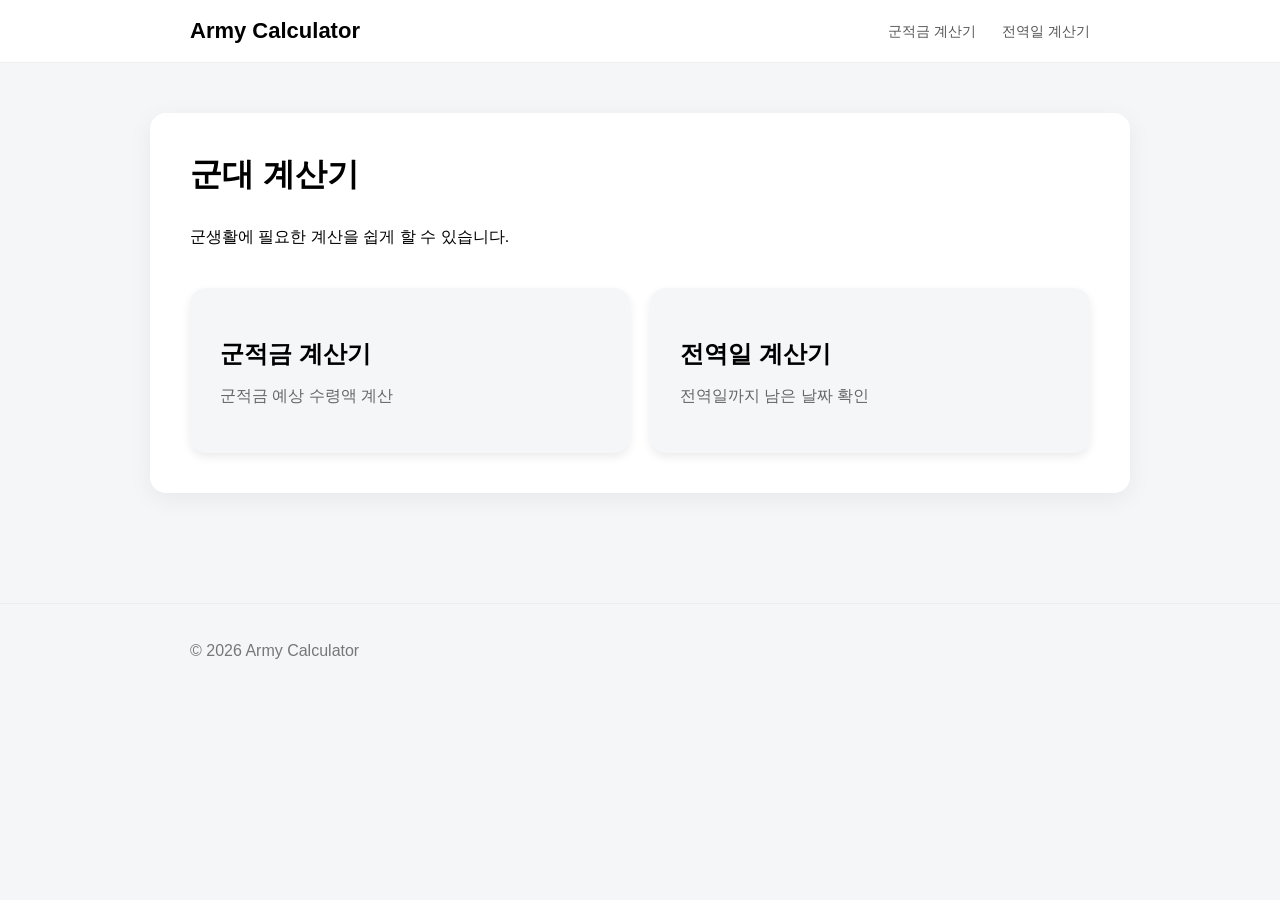
<file: index.html>
<!DOCTYPE html>
<html>
<head>
  <title>군적금 계산기 | 전역일 계산기</title>
  <meta name="description" content="군인들을 위한 계산기입니다. 군적금, 전역일 등을 계산해볼 수 있습니다.">
  <link rel="stylesheet" href="style.css">
</head>

<body>

<header>
  <div class="container">

    <a href="index.html" class="logo">
        Army Calculator
    </a>

    <nav class="menu">
      <a href="saving.html">군적금 계산기</a>
      <a href="discharge.html">전역일 계산기</a>
    </nav>

  </div>
</header>


<main>
  <div class="container">

    <h1>군대 계산기</h1>
    <p>군생활에 필요한 계산을 쉽게 할 수 있습니다.</p>

    <div class="card-section">

      <a href="saving.html" class="card">
        <h2>군적금 계산기</h2>
        <p>군적금 예상 수령액 계산</p>
      </a>

      <a href="discharge.html" class="card">
        <h2>전역일 계산기</h2>
        <p>전역일까지 남은 날짜 확인</p>
      </a>

    </div>

  </div>
</main>


<footer>
  <div class="container">
    © 2026 Army Calculator
  </div>
</footer>

<script src="script.js"></script>

</body>
</html>
</file>
<file: style.css>
body{
  margin:0;
  font-family: -apple-system, BlinkMacSystemFont, "Segoe UI", Roboto, "Helvetica Neue", Arial, sans-serif;
  background:#f5f6f8;
}

/* 상단 바 */
header{
  background:white;
  border-bottom:1px solid #eee;
}

.container{
  max-width:900px;
  margin:auto;
  padding:18px;
  display:flex;
  align-items:center;
  justify-content:space-between;
}

/* 로고 */
.logo{
  text-decoration:none;
  color:black;
  font-size:22px;
  font-weight:700;
}

/* 메뉴 */
.menu a{
  margin-left:22px;
  text-decoration:none;
  color:#555;
  font-size:14px;
}

.menu a:hover{
  color:#3182f6;
}

/* 메인 영역 */
main{
  padding:50px 20px;
}

/* 계산기 카드 */
main .container{
  background:white;
  padding:40px;
  border-radius:16px;
  box-shadow:0 6px 25px rgba(0,0,0,0.06);
  display:block;
}

/* 제목 */
h1{
  margin-top:0;
  margin-bottom:30px;
  font-weight: 600; /* 강조된 굵기 */
}

h2{
    font-weight: 600;
}

/* 라디오 버튼 영역 */
label {
  margin-right: 15px;
  font-size: 16px;
  display: inline-block;
  align-items:center;
  font-weight:500;
  margin-bottom: 15px; /* 아래 간격 */
  cursor:pointer;
}

/* 날짜 입력 */
input[type="text"],
input[type="date"] {
  display: block;
  width: 50%;
  height:30px;
  padding: 10px;
  border-radius: 8px;
  border: 1px solid #ddd;
  font-size: 16px;
  margin-bottom: 20px; /* <- 여백 */
}

/* 버튼 */
button{
  margin-top:25px;
  padding:14px 20px;
  border:none;
  border-radius:10px;
  background:#3182f6;
  color:white;
  font-size:15px;
  font-weight:600;
  font-family: 'Inter', sans-serif;
  cursor:pointer;
}

button:hover{
  background:#1b64da;
}

/* 결과 */
#result{
  margin-top:30px;
  color:#3182f6;
  font-weight:700;
}

/* 푸터 */
footer{
  border-top:1px solid #eee;
  margin-top:60px;
  padding:20px;
  text-align:center;
  color:#777;
}

section{
  margin-bottom:25px;
}

.flatpickr-calendar {
  border-radius: 12px;
  box-shadow: 0 10px 30px rgba(0,0,0,0.1);
}

/* 결과 카드 */

.result-card{
  margin-top:35px;
  border-radius:16px;
  background:white;
  box-shadow:0 10px 35px rgba(0,0,0,0.07);
  display:flex;
  overflow:hidden;
  animation:fadeUp 0.45s ease;
}

/* 왼쪽 군종 컬러 */

.result-color-bar{
  width:6px;
  background:#3182f6;
}

/* 카드 내용 */

.result-content{
  padding:30px;
  flex:1;
}

/* 결과 줄 */

.result-row{
  display:flex;
  justify-content:space-between;
  padding:12px 0;
  font-size:15px;
  border-bottom:1px solid #f2f2f2;
}

.result-row:last-child{
  border:none;
}

.result-row span{
  color:#666;
}

.result-row b{
  font-weight:600;
}

.highlight b{
  font-size:18px;
}

/* 진행률 */

.progress-box{
  margin-top:22px;
}

.progress-bar{
  height:10px;
  background:#eee;
  border-radius:10px;
  overflow:hidden;
}

#progressFill{
  width:0%;
  height:100%;
  background:#3182f6;
  transition:width 1s ease;
}

#progressText{
  margin-top:8px;
  font-size:14px;
  color:#666;
}

/* 등장 애니메이션 */

@keyframes fadeUp{
  from{
    opacity:0;
    transform:translateY(10px);
  }
  to{
    opacity:1;
    transform:translateY(0);
  }
}

/*index.html*/
.card-section{
  margin-top:40px;
  display:grid;
  grid-template-columns:repeat(auto-fit,minmax(250px,1fr));
  gap:20px;
}

.card{
  display:block;
  background:#f5f6f8;
  padding:30px;
  border-radius:16px;
  text-decoration:none;
  color:black;
  box-shadow:0 4px 10px rgba(0,0,0,0.08);
  transition:all 0.2s ease;
}

.card:hover{
  transform:translateY(-5px);
  box-shadow:0 10px 20px rgba(0,0,0,0.12);
}

.card h2{
  margin-bottom:10px;
}

.card p{
  color:#666;
}

/*saving.html*/
/* 금액 입력 */

.deposit-box{
  position:relative;
  margin-bottom:20px;
}

.deposit-box input{
  width:100%;
  padding:16px;
  font-size:22px;
  font-weight:600;
  border-radius:12px;
  border:1px solid #ddd;
  box-sizing:border-box;
}

.deposit-box input:focus{
  outline:none;
  border-color:#3182f6;
}

.won{
  position:absolute;
  right:15px;
  top:40%;
  transform:translateY(-50%);
  color:#666;
  font-size: 20px;
}

/* number 화살표 제거 */

input[type=number]::-webkit-inner-spin-button,
input[type=number]::-webkit-outer-spin-button{
  -webkit-appearance:none;
  margin:0;
}

input[type=number]{
  -moz-appearance:textfield;
}

/* 슬라이더 */

input[type=range]{
  width:100%;
  margin-top:10px;
}

/* 숫자 입력 */

#deposit{
  width:100%;
  font-size:22px;
  font-weight:600;
  padding:12px;
  border-radius:10px;
  border:1px solid #ddd;
  margin-bottom:15px;
}

/* 슬라이더 */

#depositSlider{
  width:100%;
  margin-top:10px;
}

/* 눈금 */

.slider-scale{
  display:flex;
  justify-content:space-between;
  font-size:13px;
  color:#777;
  margin-top:6px;
}

/* 만기 수령액 강조 */

.result-row.total{
  font-size:18px;
  font-weight:700;
  background:#f7f9ff;
  border-radius:10px;
  padding:14px 12px;
  margin-top:10px;
}

.result-row.total b{
  font-size:22px;
  color:#3182f6;
}
</file>
